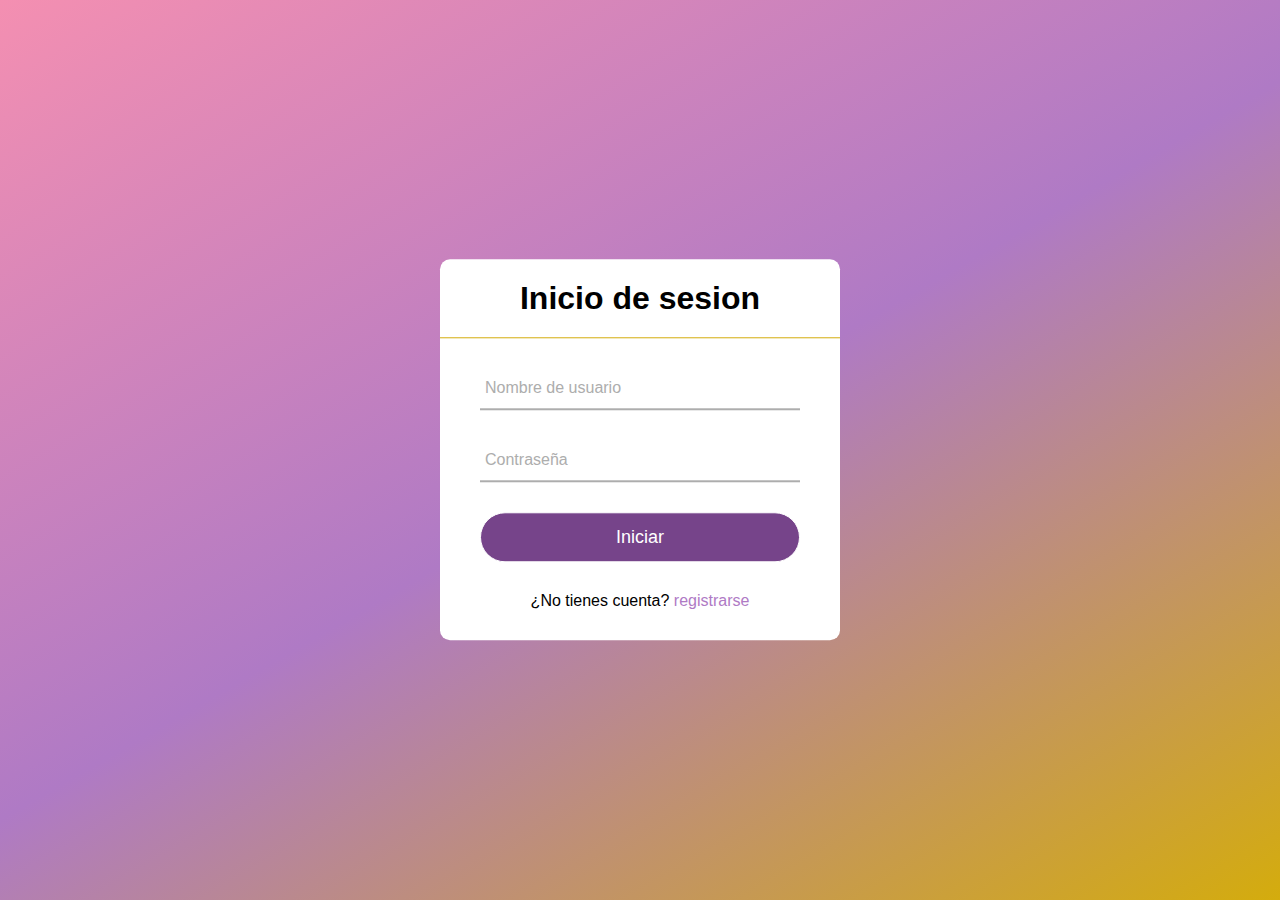
<file: index.html>
<!DOCTYPE html>
<html lang="es">
<head>
    <title>NoteIt</title>
    <link rel="stylesheet" href="css/styles.css">
 
</head>
<body>
    <div class="formulario">
        <h1>Inicio de sesion</h1>
        <form method="post" action="main.html">
            <div class="form-group username">
                <input type="text" id="username" required>
                <label for="username">Nombre de usuario</label>
            </div>
            <div class="form-group Contraseña">
                <input type="password" id="password" required>
                <label for="password">Contraseña</label>
            </div>
            <!--si queremos para recordar contraseña seria
            <div class="recordad">¿Olvido su contraseña?</div>-->
        
            <input type="submit" value="Iniciar">
            
            <div class="registrarse">
                ¿No tienes cuenta? <a href="registrarse.html">registrarse</a>
            </div>
        </form>


    </div>
</body>
</html>
</file>
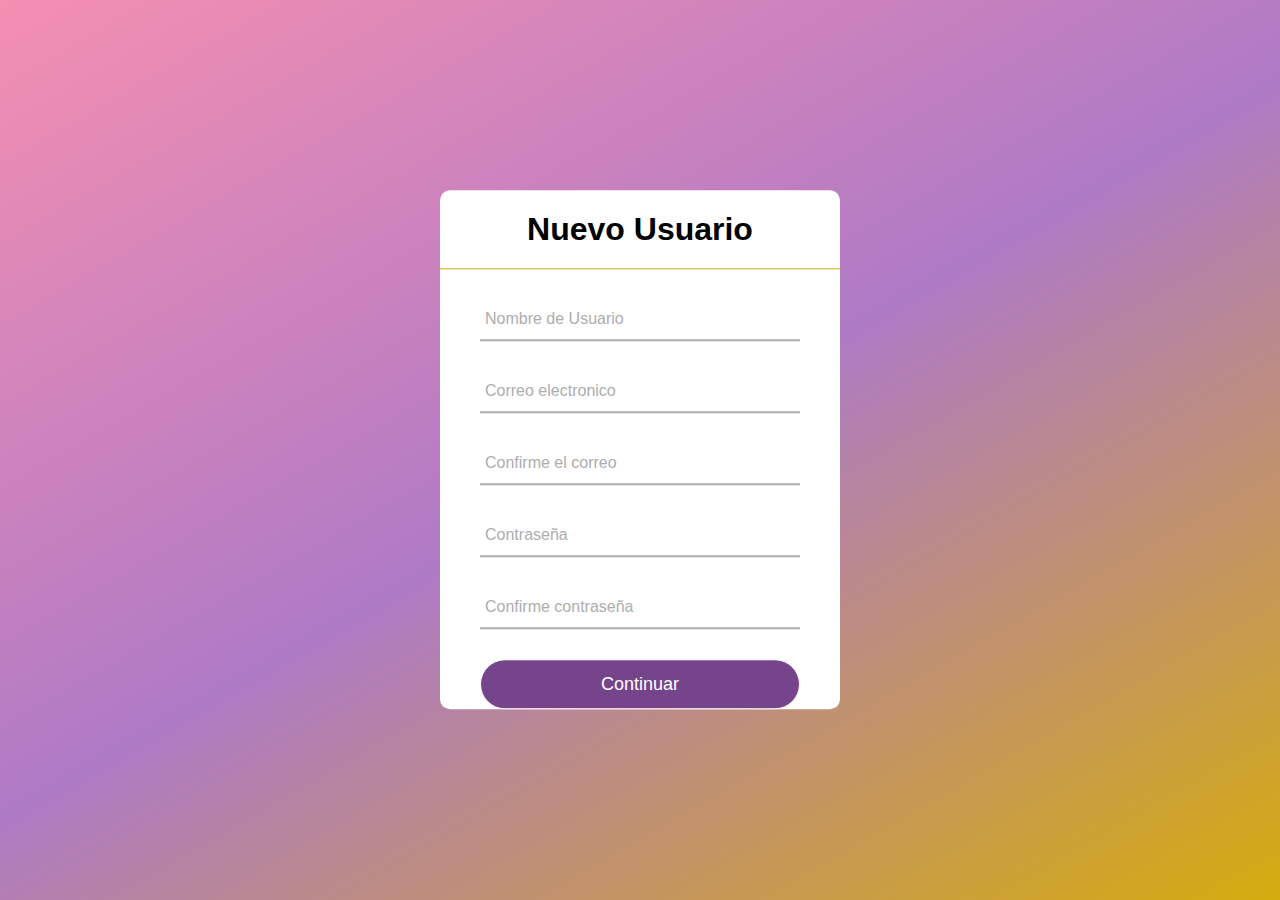
<file: registrarse.html>
<!DOCTYPE html>
<html lang="es">
<head>
    <meta charset="UTF-8">
    <title>Registrarse</title>
    <link rel="stylesheet" href="css/styles.css">
 
</head>
<body>
    <div class="formulario">
        <h1>Nuevo Usuario</h1>
        <form method="GET" action="index.php"> 
            <div class="form-group username">
                <input type= "text" required>
                <label>Nombre de Usuario</label>
            </div>
            <div class="form-group Correo">
                <input type="email" required>
                <label>Correo electronico</label>
            </div>
            <div class="form-group RepetirCorreo">
                <input type="Email" required>
                <label>Confirme el correo</label>
            </div>
            <div class="form-group contraseñaR">
                <input type="passwordR" required>
                <label>Contraseña</label>
            </div>
            <div class="form-group re-contraseña">
                <input type="Repassword" required>
                <label>Confirme contraseña</label>
            </div>
            <input type="submit" value="Continuar">
        </form>


    </div>
</body>
</html>
</file>
<file: css/styles.css>
/*fondo base*/ 
body {
    margin: 0;
    padding: 0;
    font-family: sans-serif, 'Times New Roman', Times, serif;
    background: linear-gradient(150deg, #f48fb1, #af7ac5, #d4ac0d);
    height: 100vh;
}
/*la cajita de registo*/ 
.formulario {
    position: absolute;
    top: 50%;
    left: 50%;
    transform: translate(-50%, -50%);
    width: 400px;
    background: white;
    border-radius: 10px;
}
/*titulo*/
.formulario h1 {
    text-align: center;
    padding: 0 0 20px;
    border-bottom: 1px solid #d4ac0d;
}

.formulario form {
    padding: 0 40px;
    box-sizing: border-box;
}

.form-group {
    position: relative;
    border-bottom: 2px solid #adadad;
    margin: 30px 0;
}

.form-group input {
    width: 100%;
    padding: 0 5px;
    height: 40px;
    border: none;
    background: none;
    outline: none;
}

.form-group label {
    position: absolute;
    top: 50%;
    left: 5px;
    color: #adadad;
    transform: translateY(-50%);
    font-size: 16px;
    pointer-events: none;
    transition: .5s;
}

/*estas dos funciones son para que se mueva el texto cuando lo selecciones*/
.form-group::before {
    content: '';
    position: absolute;
    top: 40px;
    left: 0;
    width: 0%;
    height: 2px;
    background: #76448a;
    transition: .5s;
}

.form-group input:focus ~ label {
    top: -5px;
    color: #76448a;
}

.form-group input:focus ~ ::before {
    width: 100%;
}

input[type="submit"] {
    width: 100%;
    height: 50px;
    border: 1px solid;
    background: #76448a;
    border-radius: 25px;
    font-size: 18px;
    color: white;
    cursor: pointer;
    outline: none;
}

input[type="submit"]:hover {
    border-color: #af7ac5;
    transition: .5s;
}

.registrarse {
    margin: 30px 0;
    text-align: center;
    font-size: 16px;
    color: black;
}

.registrarse a {
    color: #af7ac5;
    text-decoration: none;
}

.registrarse a:hover {
    text-decoration: underline;
}
</file>
